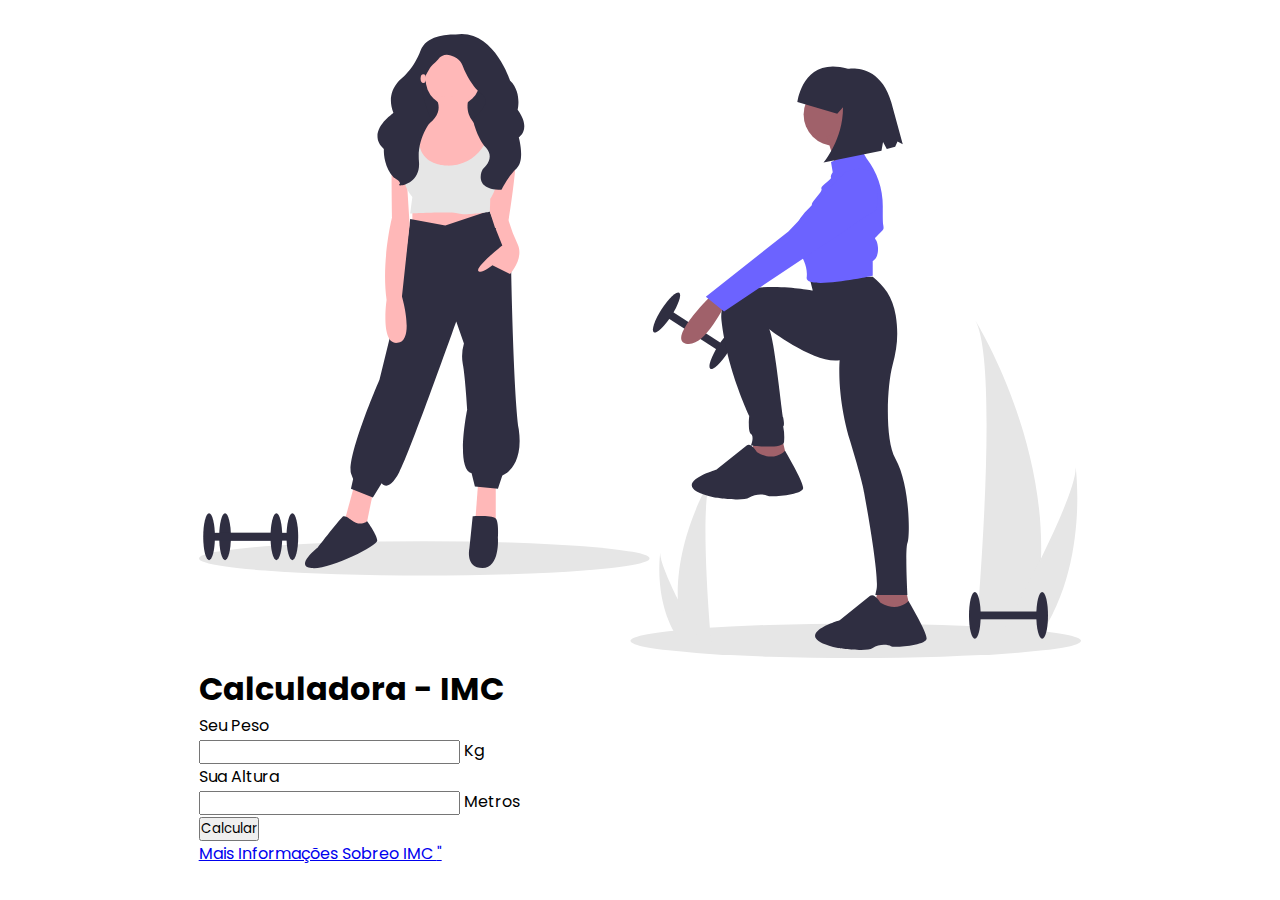
<file: Calculadora_IMC/index.html>
<!DOCTYPE html>
<html lang="pt-br">
<head>
    <meta charset="UTF-8">
    <meta name="viewport" content="width=device-width, initial-scale=1.0">
    <title>Calculadora de IMC</title>
    <link rel="stylesheet" href="style.css">

</head>
<body>
    <main id="coitainer">
        <section id="img">
            <img src="ilustracao.svg" alt="imagem de ilustracao">
        <section>  
        
        <section id="Calculator">
            <form id="form">
                <h1 id="title">
                    Calculadora - IMC
                </h1>

                <div class="input-box">
                    <label for="weigth">
                        Seu Peso
                    </label>
                    <div class="input-field">
                        <i class="fa-solid fa-weight-hanging" style="color: #6c63ff;"></i>
                        <input type="number" id="weigth" required>
                        <span>
                            Kg
                        </span>
                    </div>
                </div>
                <div class="input-box">
                    <label for="heigth">
                       Sua Altura
                    </label>
                    <div class="input-field">
                        <i class="fa-solid fa-ruler" style="color: #6c63ff;"></i>
                        <input type="number" id="heigth" required>
                        <span>
                            Metros
                        </span>
                    </div>
                </div>

                <button id="calculete">
                    Calcular
                </button>
            </form>

            <div id="infos">
                <div id="result">
                    <div id="bmi">
                        <span id="valuue"></span>
                    </div>
                    <div id="description">
                        <span></span>
                    </div>
                </div>

                <div id="more_infp">
                    
                    <a href="https://mundoeducacao.uol.com.br/saude-bem-estar/imc.htm">
                        Mais Informações Sobreo IMC
                        <i class="fa-solid fa-link" style="color: #6c63ff;"></i>"
                    </a>
                </div>
                    
            </div>
        </section>  
</body>
</html>
</file>
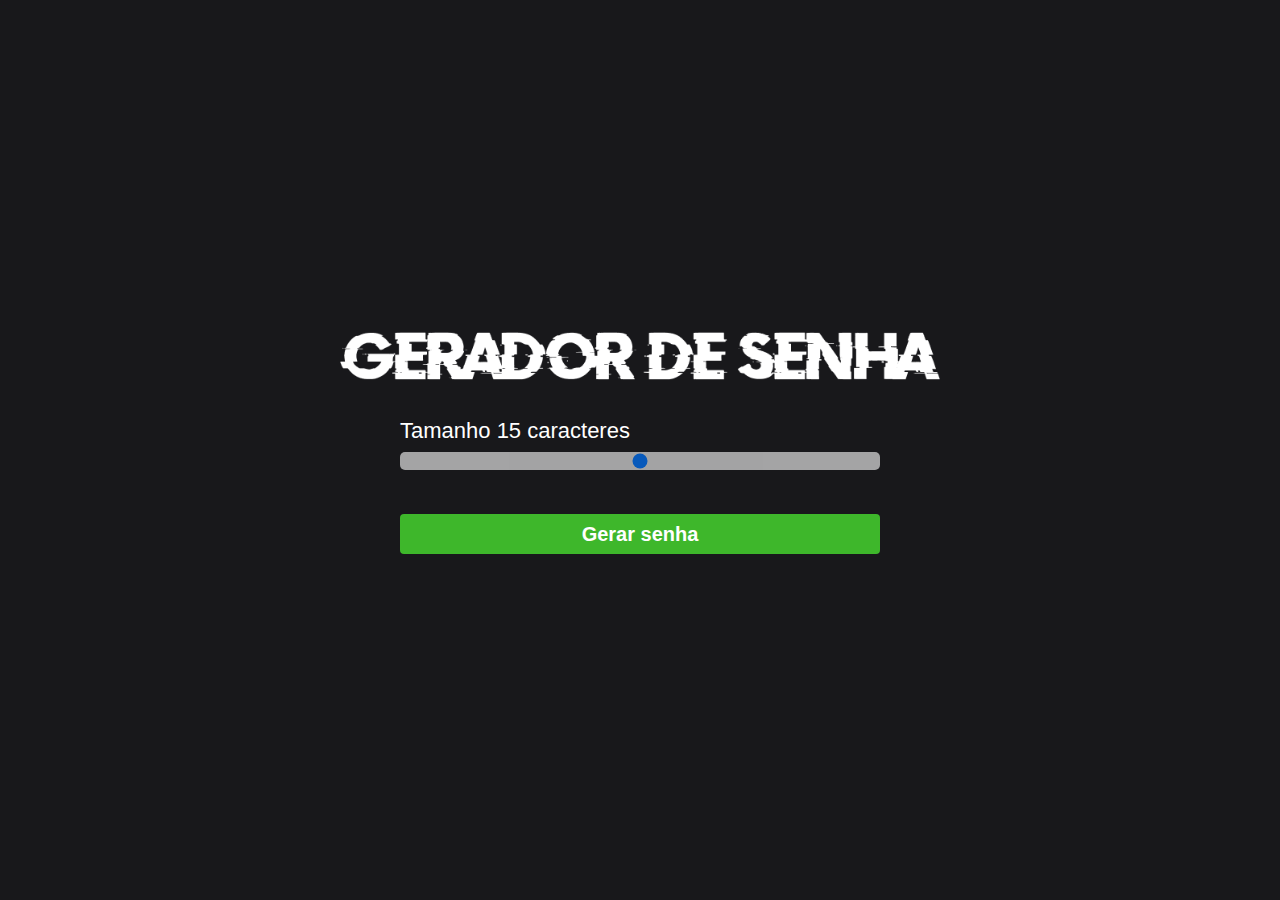
<file: gerador de senha-projet01/index.html>
<!DOCTYPE html>
<html lang="pt-br">
<head>
  <meta charset="UTF-8">
  <meta http-equiv="X-UA-Compatible" content="IE=edge">
  <meta name="viewport" content="width=device-width, initial-scale=1.0">
  <meta name="keywords" content="Gerador de senhas">

  <link rel="stylesheet" href="style.css">
  <title>Gerador de senha</title>
</head>
<body>

  <img class="logo" src="img/logo.png" alt="Gerador senha logo"/>

  <div class="container-input">
    <span>Tamanho <span id="valor"></span> caracteres</span>
    <input id="slider" class="slider" type="range" min="5" max="25" value="15"/>

    <button id="button" class="button-cta" onclick="generatePassword()">Gerar senha</button>
  </div>

  <div id="container-password" onclick="copyPassword()" class="container-password hide">
    <span class="title">Sua senha gerada foi:</span>
    <span id="password"  class="password"></span>
    <span class="tooltip">Clique na senha para copiar. 👆</span>
  </div>

  <script src="script.js"></script>
</body>
</html>
</file>
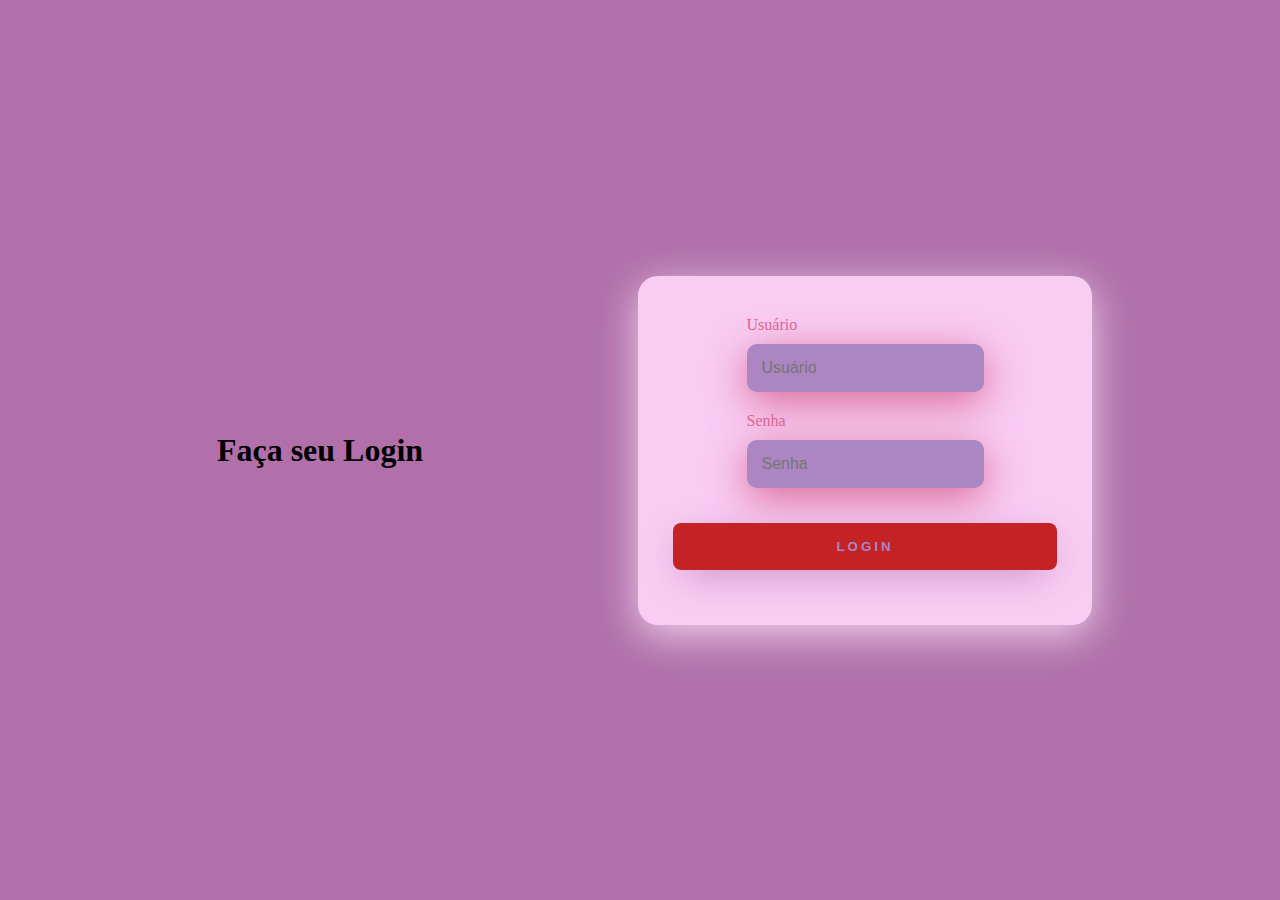
<file: tela_login_figma/index.html>
<!DOCTYPE html>
<html lang="pt-br">
<head>
    <meta charset="UTF-8">
    <meta name="viewport" content="width=device-width, initial-scale=1.0">
    <title>Tela de Login</title>
    <link rel="stylesheet" href="style.css">
</head>
<body>
        <div class="main-login">
            <div class="left-login">
                <h1> Faça seu Login</h1>
            </div>
            <div class=" rigth-login">
                <div class="card-login">
                    <div class="text-field">
                        <label for="usuario">Usuário</label>
                        <input type="text" name="usuario" placeholder="Usuário">
                    </div>
                    <div class="text-field">
                        <label for="senha">Senha</label>
                        <input type="password" name="senha" placeholder="Senha">
                    </div>
                    <button class="btn-login">LOGIN</button>
                </div>
            </div>
        </div>        
</body>
</html>
</file>
<file: Calculadora_IMC/style.css>
@import url('https://fonts.googleapis.com/css2?family=Poppins:wght@100;200;300;400;500&display=swap');
*{
    font-family: 'Poppins', sans-serif;
    margin: 0;
    padding: 0;
    box-sizing: border-box;
}

body{
    display: flex;
    align-items:center;
    justify-content: center;
    width: 100%;
    height: 100vh;
}
</file>
<file: gerador de senha-projet01/style.css>
*{
    margin: 0 auto;
    width: 100%;
    box-sizing: border-box;
    font-family: sans-serif;
  }
  
  body{
    background-color: #18181B;
    width: 100%;
    height: 100vh;
    display: flex;
    justify-content: center;
    align-items: center;
    flex-direction: column;
  }
  
  .logo{
    max-width: 600px;
    margin-bottom: 24px;
  }
  
  .container-input{
    max-width: 480px;
    margin: 14px 0;
  }
  
  .container-input span {
    color: #FFF;
    font-size: 22px;
  }
  
  .slider {
    margin-top: 8px;
    -webkit-appearance: none;
    width: 100%;
    height: 18px;
    border-radius: 5px;  
    background: #DFDFDF;
    outline: none;
    opacity: 0.7;
  }
  
  .button-cta{
    height: 40px;
    margin-top: 40px;
    background-color: #3EB72B;
    border:0;
    border-radius: 4px;
    color: #FFF;
    font-size: 20px;
    font-weight: bold;
    cursor: pointer;
  }
  
  .container-password{
    max-width: 480px;
    margin: 14px 0;
    display: flex;
    flex-direction: column;
    align-items: center;
    cursor: pointer;
  }
  
  .title{
    text-align: center;
    color: #FFF;
    font-size: 28px;
    margin-top: 24px;
    margin-bottom: 8px;
  } 
  
  .password{
    height: 60px;
    background-color: rgba(0,0,0,0.40);
    border: 1px solid #313131;
    
    display: flex;
    justify-content: center;
    align-items: center;
    color: #FFF;
    border-radius: 4px;
    transition: transform 0.5s;
  }
  .password:hover{
    transform: scale(1.05);
    border-color: #FFF;
  }
  
  .hide{
    display: none;
  }
  
  .tooltip{
    color: #FFF;
    position: relative;
    top: 20px;
    padding: 6px 8px;
    font-size: 16px;
    border-radius: 6px;
    background: rgb(15, 15, 15);
    opacity: 0;
    visibility: hidden;
    transition: all .5s ease-in-out;
    text-align: center;
  }
  
  .container-password:hover .tooltip{
    bottom: 50px;
    visibility: visible;
    opacity: 1;
  }
</file>
<file: tela_login_figma/style.css>
body{
    margin: 0;
}

.main-login{
    width: 100vw;
    height: 100vh;
    background: #b170aa;
    display: flex;
    justify-content: center;
    align-items: center;
}

.left-login{
    width: 50vh;
    height: 100vh;
    justify-content: center;
    display: flex;
    align-items: center;
    flex-direction: column;
}

.left-login > h1{
    color: black;
}

.rigth-login{
    width: 50vw;
    height: 100vh;
    display: flex;
    justify-content: center;
    align-items: center;
}

.card-login{
    width: 60%;
    display: flex;
    justify-content: center;
    align-items: center;
    flex-direction: column;
    padding: 30px 35px;
    background-color: #f8ccf3;
    border-radius: 20px;
    box-shadow: 0px 10px 40px #edd2ea;
}

.text-field{
    display: flex;
    flex-direction: column;
    align-items: flex-start;
    justify-content: center;
    margin: 10px 0px;
}

.text-field > input{
    width: 100%;
    border: none;
    border-radius: 10px;
    padding: 15px;
    background-color: #ac85c3;
    color: rgb(218, 103, 147);
    font-size: 12pt;
    box-shadow: 0px 10px 40px;
    outline: none;
    box-sizing: border-box;
}
.text-field > label{
    color: rgb(218, 103, 147);
    margin-bottom: 10px;

}

.text-field > input ::placeholder{
    color: black;
}

.btn-login{
    width: 100%;
    padding: 16px 0px;
    margin: 25px;
    border: none;
    outline: none;
    border-radius: 8px;
    text-transform: uppercase;
    font-weight: 800;
    letter-spacing: 3px;
    color: #ac85c3;
    background-color: #c42326;
    cursor: pointer;
    box-shadow: 0px 10px 40px -12px #b170aa;
}
</file>
